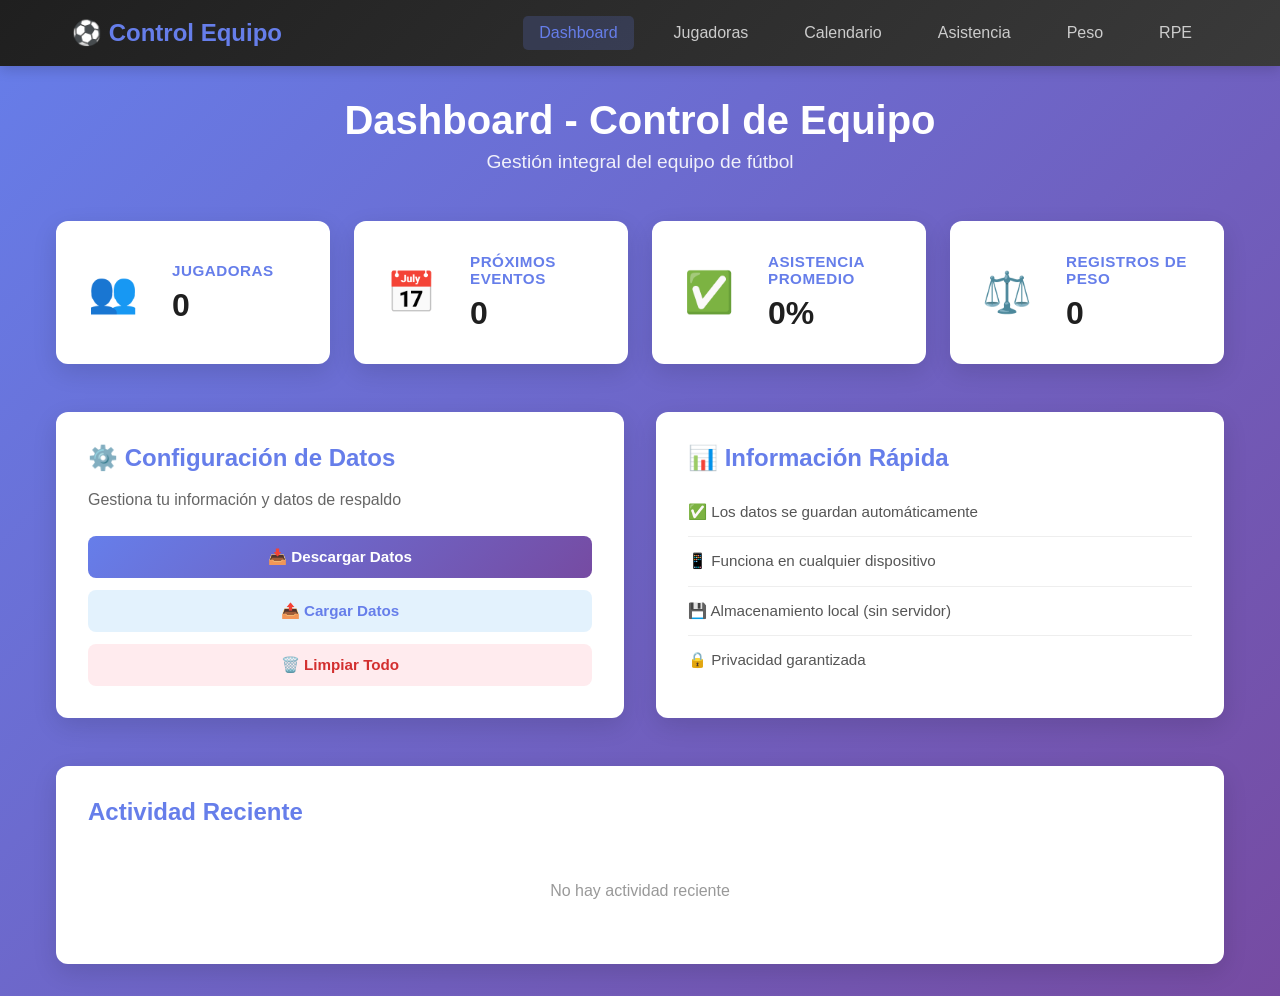
<file: index.html>
<!DOCTYPE html>
<html lang="es">
<head>
    <meta charset="UTF-8">
    <meta name="viewport" content="width=device-width, initial-scale=1.0">
    <title>Control Equipo Fútbol - Dashboard</title>
    <link rel="stylesheet" href="styles.css">
</head>
<body>
    <nav class="navbar">
        <div class="nav-container">
            <div class="logo">⚽ Control Equipo</div>
            <div class="nav-links">
                <a href="index.html" class="active">Dashboard</a>
                <a href="jugadoras.html">Jugadoras</a>
                <a href="calendario.html">Calendario</a>
                <a href="asistencia.html">Asistencia</a>
                <a href="control_peso.html">Peso</a>
                <a href="rpe.html">RPE</a>
            </div>
        </div>
    </nav>

    <div class="container">
        <div class="dashboard-header">
            <h1>Dashboard - Control de Equipo</h1>
            <p>Gestión integral del equipo de fútbol</p>
        </div>

        <div class="stats-grid">
            <div class="stat-card">
                <div class="stat-icon">👥</div>
                <div class="stat-content">
                    <h3>Jugadoras</h3>
                    <p class="stat-number" id="totalJugadoras">0</p>
                </div>
            </div>
            <div class="stat-card">
                <div class="stat-icon">📅</div>
                <div class="stat-content">
                    <h3>Próximos Eventos</h3>
                    <p class="stat-number" id="proximosEventos">0</p>
                </div>
            </div>
            <div class="stat-card">
                <div class="stat-icon">✅</div>
                <div class="stat-content">
                    <h3>Asistencia Promedio</h3>
                    <p class="stat-number" id="asistenciaPromedio">0%</p>
                </div>
            </div>
            <div class="stat-card">
                <div class="stat-icon">⚖️</div>
                <div class="stat-content">
                    <h3>Registros de Peso</h3>
                    <p class="stat-number" id="totalPeso">0</p>
                </div>
            </div>
        </div>

        <div class="content-grid">
            <div class="section-card">
                <h2>⚙️ Configuración de Datos</h2>
                <p>Gestiona tu información y datos de respaldo</p>
                <div class="button-group">
                    <button class="btn btn-primary" onclick="descargarDatos()">📥 Descargar Datos</button>
                    <button class="btn btn-secondary" onclick="cargarDatos()">📤 Cargar Datos</button>
                    <button class="btn btn-danger" onclick="limpiarDatos()">🗑️ Limpiar Todo</button>
                </div>
            </div>

            <div class="section-card">
                <h2>📊 Información Rápida</h2>
                <ul class="quick-info">
                    <li>✅ Los datos se guardan automáticamente</li>
                    <li>📱 Funciona en cualquier dispositivo</li>
                    <li>💾 Almacenamiento local (sin servidor)</li>
                    <li>🔒 Privacidad garantizada</li>
                </ul>
            </div>
        </div>

        <div class="recent-activity">
            <h2>Actividad Reciente</h2>
            <div id="activityLog" class="activity-log">
                <p class="empty-state">No hay actividad reciente</p>
            </div>
        </div>
    </div>

    <input type="file" id="fileInput" style="display: none;" accept=".json">

    <script src="app.js"></script>
    <script>
        function cargarDatos() {
            document.getElementById('fileInput').click();
        }

        document.getElementById('fileInput').addEventListener('change', function(e) {
            const file = e.target.files[0];
            if (file) {
                const reader = new FileReader();
                reader.onload = function(event) {
                    try {
                        const datos = JSON.parse(event.target.result);
                        localStorage.setItem('appData', JSON.stringify(datos));
                        alert('✅ Datos importados correctamente');
                        location.reload();
                    } catch (error) {
                        alert('❌ Error al cargar el archivo');
                    }
                };
                reader.readAsText(file);
            }
        });

        function descargarDatos() {
            const datos = localStorage.getItem('appData') || {};
            const dataStr = typeof datos === 'string' ? datos : JSON.stringify(datos);
            const dataBlob = new Blob([dataStr], { type: 'application/json' });
            const url = URL.createObjectURL(dataBlob);
            const link = document.createElement('a');
            link.href = url;
            link.download = `backup-${new Date().toISOString().split('T')[0]}.json`;
            link.click();
        }

        function limpiarDatos() {
            if (confirm('⚠️ ¿Estás seguro? Se eliminarán TODOS los datos')) {
                localStorage.clear();
                alert('✅ Datos eliminados');
                location.reload();
            }
        }

        // Cargar estadísticas
        function cargarEstadisticas() {
            const data = AppData.obtenerDatos();
            document.getElementById('totalJugadoras').textContent = data.jugadoras?.length || 0;
            document.getElementById('proximosEventos').textContent = data.calendario?.filter(e => new Date(e.fecha) >= new Date()).length || 0;
            document.getElementById('totalPeso').textContent = data.peso?.length || 0;
            
            // Asistencia promedio
            if (data.asistencia && data.asistencia.length > 0) {
                const promedio = Math.round((data.asistencia.filter(a => a.presente).length / data.asistencia.length) * 100);
                document.getElementById('asistenciaPromedio').textContent = promedio + '%';
            }
        }

        cargarEstadisticas();
    </script>
</body>
</html>
</file>
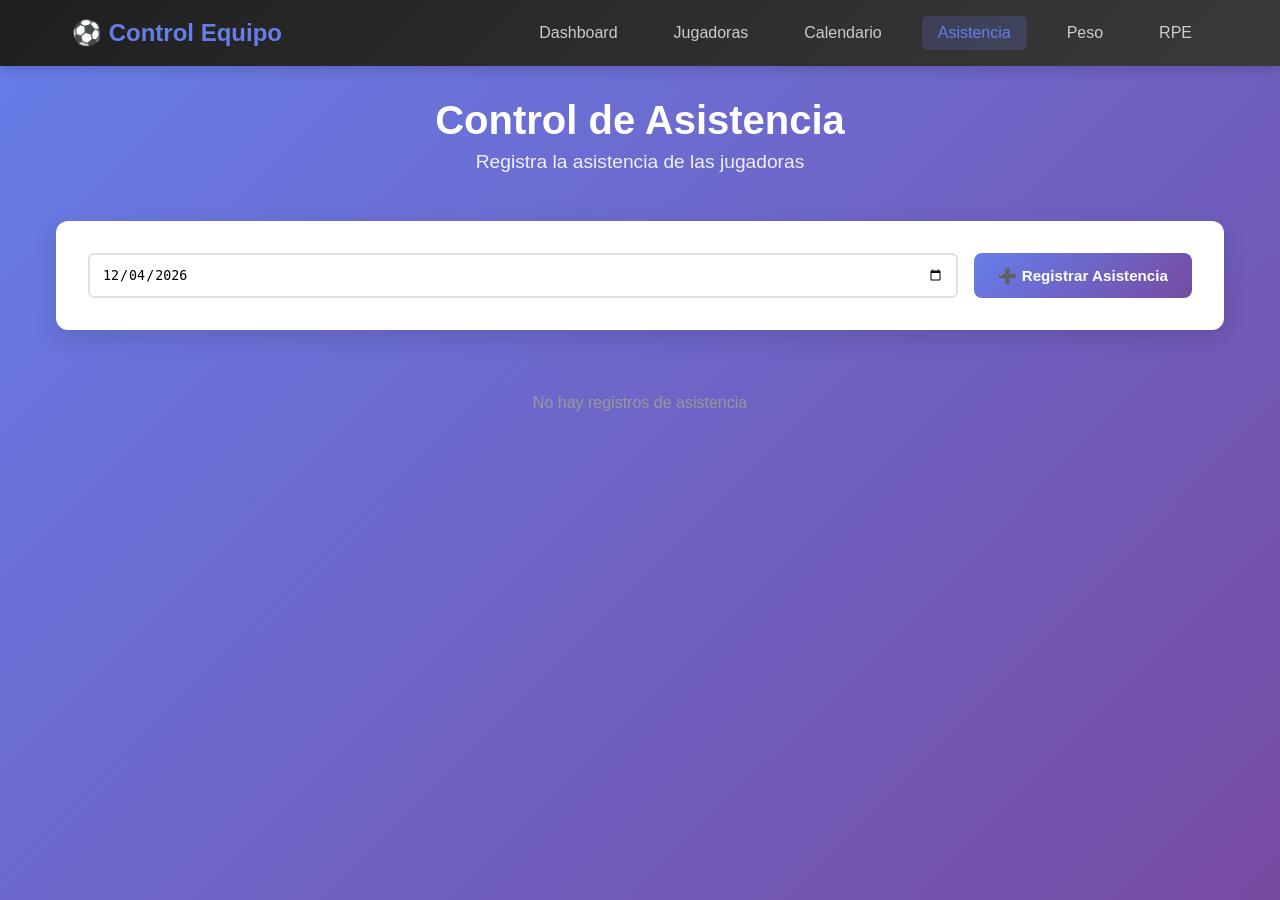
<file: asistencia.html>
<!DOCTYPE html>
<html lang="es">
<head>
    <meta charset="UTF-8">
    <meta name="viewport" content="width=device-width, initial-scale=1.0">
    <title>Asistencia - Control Equipo</title>
    <link rel="stylesheet" href="styles.css">
</head>
<body>
    <nav class="navbar">
        <div class="nav-container">
            <div class="logo">⚽ Control Equipo</div>
            <div class="nav-links">
                <a href="index.html">Dashboard</a>
                <a href="jugadoras.html">Jugadoras</a>
                <a href="calendario.html">Calendario</a>
                <a href="asistencia.html" class="active">Asistencia</a>
                <a href="control_peso.html">Peso</a>
                <a href="rpe.html">RPE</a>
            </div>
        </div>
    </nav>

    <div class="container">
        <div class="dashboard-header">
            <h1>Control de Asistencia</h1>
            <p>Registra la asistencia de las jugadoras</p>
        </div>

        <div class="section-card" style="margin-bottom: 2rem;">
            <div style="display: flex; gap: 1rem;">
                <input type="date" id="filtroFecha" style="padding: 0.75rem; border: 2px solid #e0e0e0; border-radius: 6px; flex: 1;">
                <button class="btn btn-primary" onclick="abrirModalAgregar()">➕ Registrar Asistencia</button>
            </div>
        </div>

        <div id="tablaAsistencia"></div>
    </div>

    <!-- Modal -->
    <div id="modalAsistencia" class="modal">
        <div class="modal-content">
            <div class="modal-header">
                <h2>Registrar Asistencia</h2>
                <button class="close-btn" onclick="cerrarModal('modalAsistencia')">×</button>
            </div>
            <form id="formAsistencia" onsubmit="guardarAsistencia(event)">
                <div class="form-group">
                    <label>Jugadora *</label>
                    <select id="jugadora" required>
                        <option value="">Seleccionar...</option>
                    </select>
                </div>
                <div class="form-group">
                    <label>Fecha *</label>
                    <input type="date" id="fecha" required>
                </div>
                <div class="form-group">
                    <label>Estado *</label>
                    <select id="estado" required>
                        <option value="">Seleccionar...</option>
                        <option value="Presente">✅ Presente</option>
                        <option value="Ausente">❌ Ausente</option>
                        <option value="Justificado">⚠️ Justificado</option>
                    </select>
                </div>
                <div class="form-group">
                    <label>Observaciones</label>
                    <textarea id="observaciones" placeholder="Comentarios adicionales..."></textarea>
                </div>
                <div style="display: flex; gap: 1rem; margin-top: 2rem;">
                    <button type="submit" class="btn btn-success" style="flex: 1;">💾 Guardar</button>
                    <button type="button" class="btn btn-secondary" style="flex: 1;" onclick="cerrarModal('modalAsistencia')">Cancelar</button>
                </div>
            </form>
        </div>
    </div>

    <script src="app.js"></script>
    <script>
        function cargarAsistencias() {
            const asistencias = AppData.obtenerAsistencias();
            const jugadoras = AppData.obtenerJugadoras();
            const contenedor = document.getElementById('tablaAsistencia');

            if (asistencias.length === 0) {
                contenedor.innerHTML = '<p class="empty-state">No hay registros de asistencia</p>';
                return;
            }

            const html = `
                <table>
                    <thead>
                        <tr>
                            <th>Jugadora</th>
                            <th>Fecha</th>
                            <th>Estado</th>
                            <th>Observaciones</th>
                            <th>Acciones</th>
                        </tr>
                    </thead>
                    <tbody>
                        ${asistencias.map(a => {
                            const jugadora = jugadoras.find(j => j.id == a.jugadoraId);
                            const iconoEstado = a.estado === 'Presente' ? '✅' : a.estado === 'Ausente' ? '❌' : '⚠️';
                            return `
                                <tr>
                                    <td>${jugadora?.nombre || 'Desconocida'}</td>
                                    <td>${formatearFecha(a.fecha)}</td>
                                    <td>${iconoEstado} ${a.estado}</td>
                                    <td>${a.observaciones || '-'}</td>
                                    <td>
                                        <button class="btn btn-danger" onclick="eliminarAsistencia(${a.id})">🗑️</button>
                                    </td>
                                </tr>
                            `;
                        }).join('')}
                    </tbody>
                </table>
            `;
            contenedor.innerHTML = html;
        }

        function cargarJugadorasSelect() {
            const jugadoras = AppData.obtenerJugadoras();
            const select = document.getElementById('jugadora');
            select.innerHTML = '<option value="">Seleccionar...</option>' + 
                jugadoras.map(j => `<option value="${j.id}">${j.nombre}</option>`).join('');
        }

        function abrirModalAgregar() {
            document.getElementById('formAsistencia').reset();
            document.getElementById('fecha').valueAsDate = new Date();
            cargarJugadorasSelect();
            abrirModal('modalAsistencia');
        }

        function guardarAsistencia(event) {
            event.preventDefault();
            
            const asistencia = {
                jugadoraId: parseInt(document.getElementById('jugadora').value),
                fecha: document.getElementById('fecha').value,
                estado: document.getElementById('estado').value,
                presente: document.getElementById('estado').value === 'Presente',
                observaciones: document.getElementById('observaciones').value
            };

            if (asistencia.jugadoraId && asistencia.estado) {
                AppData.agregarAsistencia(asistencia);
                alert('✅ Asistencia registrada');
                cerrarModal('modalAsistencia');
                cargarAsistencias();
            }
        }

        function eliminarAsistencia(id) {
            if (confirm('¿Eliminar este registro?')) {
                const datos = AppData.obtenerDatos();
                datos.asistencia = datos.asistencia.filter(a => a.id != id);
                AppData.guardarDatos(datos);
                alert('✅ Eliminado');
                cargarAsistencias();
            }
        }

        // Cargar al iniciar
        cargarAsistencias();
        cargarJugadorasSelect();
        document.getElementById('filtroFecha').valueAsDate = new Date();
    </script>
</body>
</html>
</file>
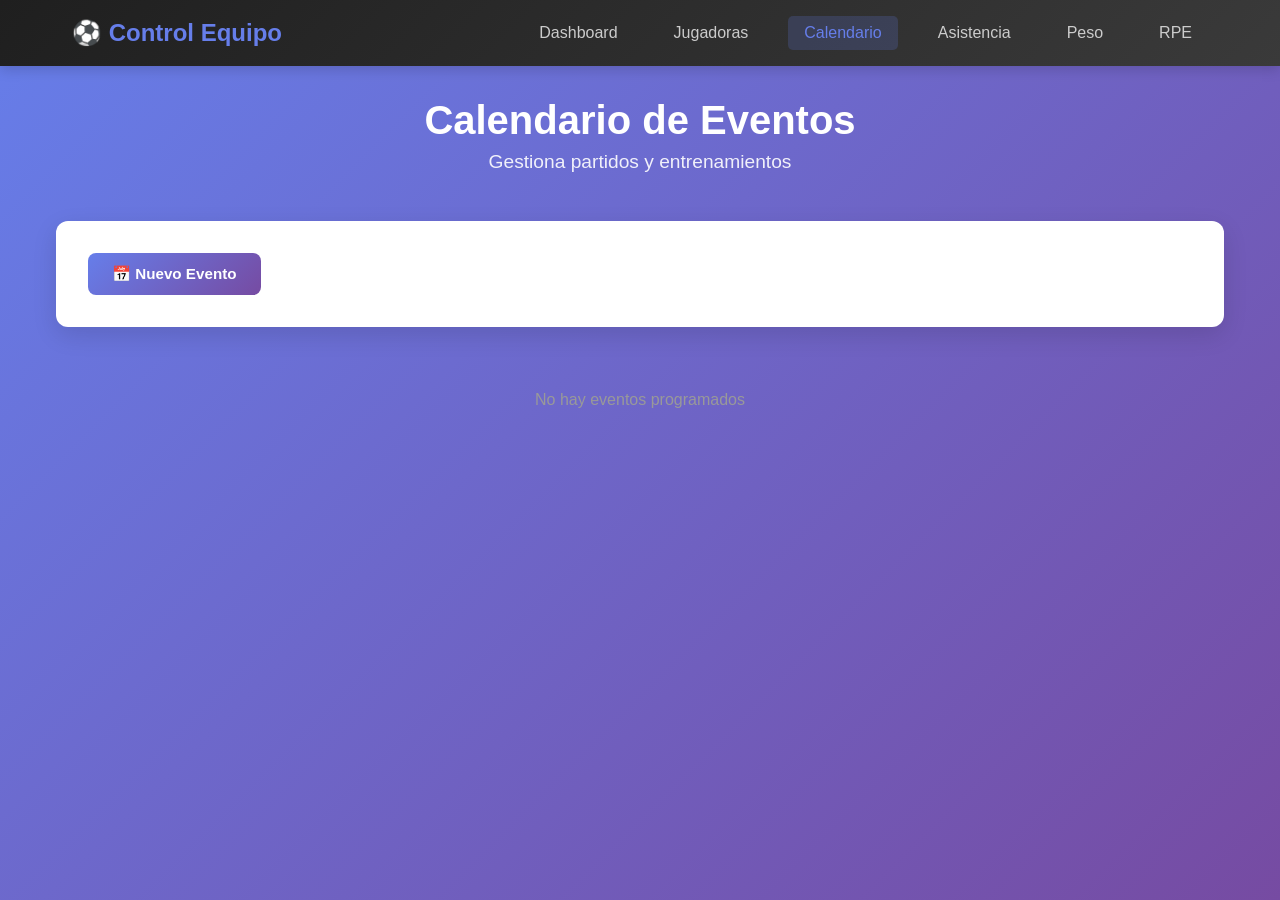
<file: calendario.html>
<!DOCTYPE html>
<html lang="es">
<head>
    <meta charset="UTF-8">
    <meta name="viewport" content="width=device-width, initial-scale=1.0">
    <title>Calendario - Control Equipo</title>
    <link rel="stylesheet" href="styles.css">
</head>
<body>
    <nav class="navbar">
        <div class="nav-container">
            <div class="logo">⚽ Control Equipo</div>
            <div class="nav-links">
                <a href="index.html">Dashboard</a>
                <a href="jugadoras.html">Jugadoras</a>
                <a href="calendario.html" class="active">Calendario</a>
                <a href="asistencia.html">Asistencia</a>
                <a href="control_peso.html">Peso</a>
                <a href="rpe.html">RPE</a>
            </div>
        </div>
    </nav>

    <div class="container">
        <div class="dashboard-header">
            <h1>Calendario de Eventos</h1>
            <p>Gestiona partidos y entrenamientos</p>
        </div>

        <div class="section-card" style="margin-bottom: 2rem;">
            <button class="btn btn-primary" onclick="abrirModalAgregarEvento()">📅 Nuevo Evento</button>
        </div>

        <div style="display: grid; gap: 1rem; grid-template-columns: repeat(auto-fill, minmax(300px, 1fr));" id="listaEventos"></div>
    </div>

    <!-- Modal para agregar/editar -->
    <div id="modalEvento" class="modal">
        <div class="modal-content">
            <div class="modal-header">
                <h2>Nuevo Evento</h2>
                <button class="close-btn" onclick="cerrarModal('modalEvento')">×</button>
            </div>
            <form id="formEvento" onsubmit="guardarEvento(event)">
                <div class="form-group">
                    <label>Tipo de Evento *</label>
                    <select id="tipo" required>
                        <option value="">Seleccionar...</option>
                        <option value="Partido">⚽ Partido</option>
                        <option value="Entrenamiento">🏋️ Entrenamiento</option>
                        <option value="Reunión">📋 Reunión</option>
                    </select>
                </div>
                <div class="form-group">
                    <label>Fecha *</label>
                    <input type="date" id="fecha" required>
                </div>
                <div class="form-group">
                    <label>Hora *</label>
                    <input type="time" id="hora" required>
                </div>
                <div class="form-group">
                    <label>Lugar</label>
                    <input type="text" id="lugar" placeholder="Ej: Cancha Principal">
                </div>
                <div class="form-group">
                    <label>Descripción</label>
                    <textarea id="descripcion" placeholder="Detalles adicionales..."></textarea>
                </div>
                <div style="display: flex; gap: 1rem; margin-top: 2rem;">
                    <button type="submit" class="btn btn-success" style="flex: 1;">💾 Guardar</button>
                    <button type="button" class="btn btn-secondary" style="flex: 1;" onclick="cerrarModal('modalEvento')">Cancelar</button>
                </div>
            </form>
        </div>
    </div>

    <script src="app.js"></script>
    <script>
        function cargarEventos() {
            const eventos = AppData.obtenerEventos();
            const contenedor = document.getElementById('listaEventos');

            if (eventos.length === 0) {
                contenedor.innerHTML = '<p class="empty-state" style="grid-column: 1 / -1;">No hay eventos programados</p>';
                return;
            }

            contenedor.innerHTML = eventos.map(e => {
                const fecha = new Date(e.fecha);
                const esProximo = fecha >= new Date(new Date().toISOString().split('T')[0]);
                const iconoTipo = e.tipo === 'Partido' ? '⚽' : e.tipo === 'Entrenamiento' ? '🏋️' : '📋';
                
                return `
                    <div class="card" style="border-left: 4px solid ${e.tipo === 'Partido' ? '#d32f2f' : e.tipo === 'Entrenamiento' ? '#388e3c' : '#1976d2'};">
                        <div class="card-header">
                            <div>
                                <h3>${iconoTipo} ${e.tipo}</h3>
                                <p class="text-muted">${formatearFecha(e.fecha)} a las ${e.hora}</p>
                            </div>
                            ${esProximo ? '<span class="card-badge badge-primary">Próximo</span>' : '<span class="card-badge badge-danger">Pasado</span>'}
                        </div>
                        <div style="padding-top: 1rem; border-top: 1px solid #f0f0f0;">
                            ${e.lugar ? `<p><strong>📍 Lugar:</strong> ${e.lugar}</p>` : ''}
                            ${e.descripcion ? `<p><strong>📝 Descripción:</strong> ${e.descripcion}</p>` : ''}
                        </div>
                        <div style="margin-top: 1rem; display: flex; gap: 0.5rem;">
                            <button class="btn btn-danger" style="flex: 1;" onclick="confirmarEliminarEvento(${e.id})">🗑️ Eliminar</button>
                        </div>
                    </div>
                `;
            }).join('');
        }

        function abrirModalAgregarEvento() {
            document.getElementById('formEvento').reset();
            document.getElementById('fecha').valueAsDate = new Date();
            abrirModal('modalEvento');
        }

        function guardarEvento(event) {
            event.preventDefault();
            
            const evento = {
                tipo: document.getElementById('tipo').value,
                fecha: document.getElementById('fecha').value,
                hora: document.getElementById('hora').value,
                lugar: document.getElementById('lugar').value,
                descripcion: document.getElementById('descripcion').value
            };

            if (evento.tipo) {
                AppData.agregarEvento(evento);
                alert('✅ Evento agregado');
                cerrarModal('modalEvento');
                cargarEventos();
            }
        }

        function confirmarEliminarEvento(id) {
            if (confirm('¿Eliminar este evento?')) {
                AppData.eliminarEvento(id);
                alert('✅ Evento eliminado');
                cargarEventos();
            }
        }

        // Cargar al iniciar
        cargarEventos();
    </script>
</body>
</html>
</file>
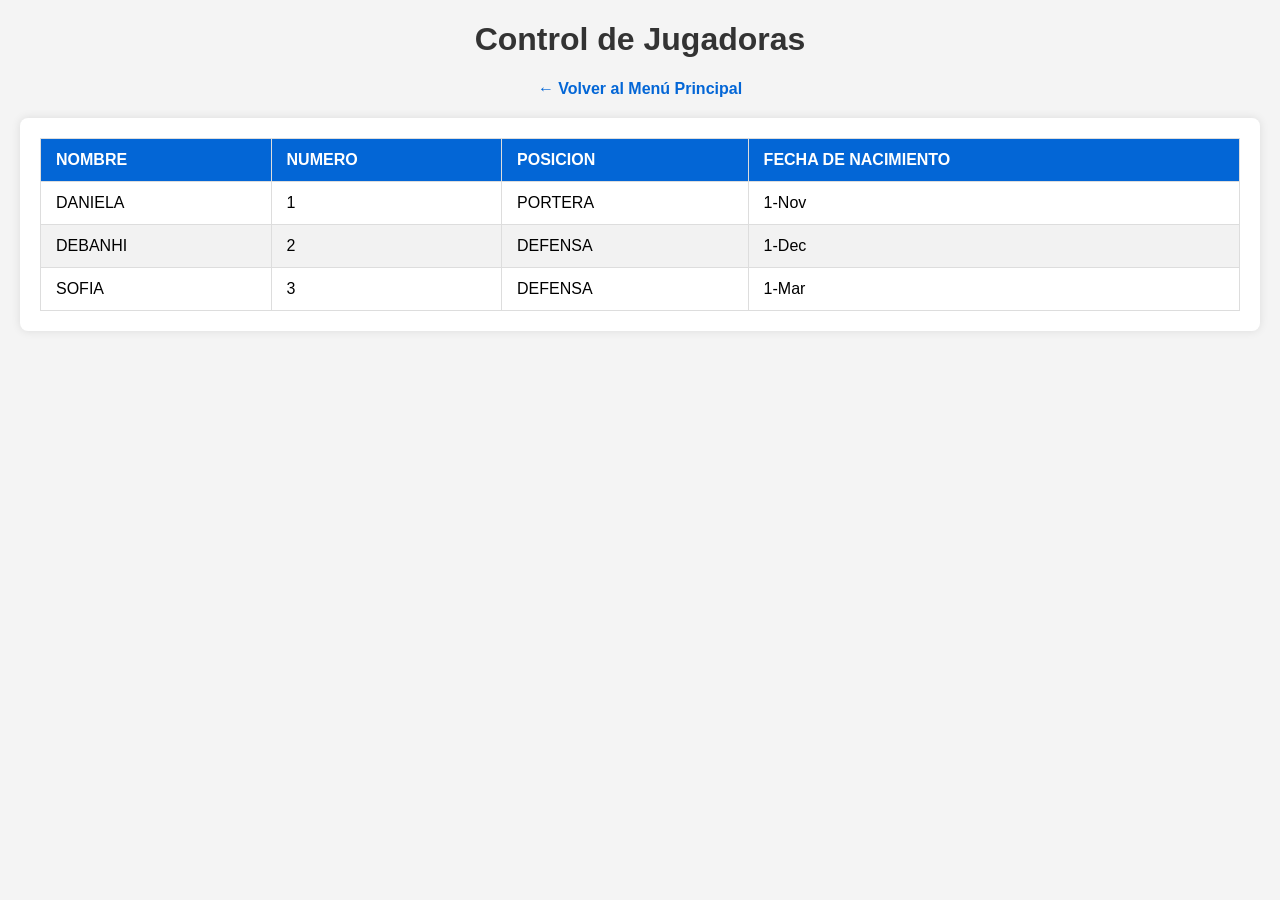
<file: Control_jugadores.html>
<!DOCTYPE html>
<html lang="es">
<head>
    <meta charset="UTF-8">
    <title>Control de Jugadoras</title>
    <style>
        body { font-family: sans-serif; background-color: #f4f4f4; margin: 20px; }
        h1 { text-align: center; color: #333; }
        .table-container { overflow-x: auto; background: #fff; padding: 20px; border-radius: 8px; box-shadow: 0 0 10px rgba(0,0,0,0.1); }
        table { width: 100%; border-collapse: collapse; }
        th, td { padding: 12px 15px; border: 1px solid #ddd; text-align: left; }
        thead { background-color: #0366d6; color: #ffffff; }
        tbody tr:nth-child(even) { background-color: #f2f2f2; }
        .back-link { display: block; margin: 20px 0; text-align: center; color: #0366d6; text-decoration: none; font-weight: bold; }
    </style>
</head>
<body>
    <h1>Control de Jugadoras</h1>
    <a href="index.html" class="back-link">← Volver al Menú Principal</a>
    <div class="table-container">
        <table border="1">
          <thead>
            <tr style="text-align: right;">
              <th>NOMBRE</th>
              <th>NUMERO</th>
              <th>POSICION</th>
              <th>FECHA DE NACIMIENTO</th>
            </tr>
          </thead>
          <tbody>
            <tr>
              <td>DANIELA</td>
              <td>1</td>
              <td>PORTERA</td>
              <td>1-Nov</td>
            </tr>
            <tr>
              <td>DEBANHI</td>
              <td>2</td>
              <td>DEFENSA</td>
              <td>1-Dec</td>
            </tr>
            <tr>
              <td>SOFIA</td>
              <td>3</td>
              <td>DEFENSA</td>
              <td>1-Mar</td>
            </tr>
          </tbody>
        </table>
    </div>
</body>
</html>
</body>
</html>
</file>
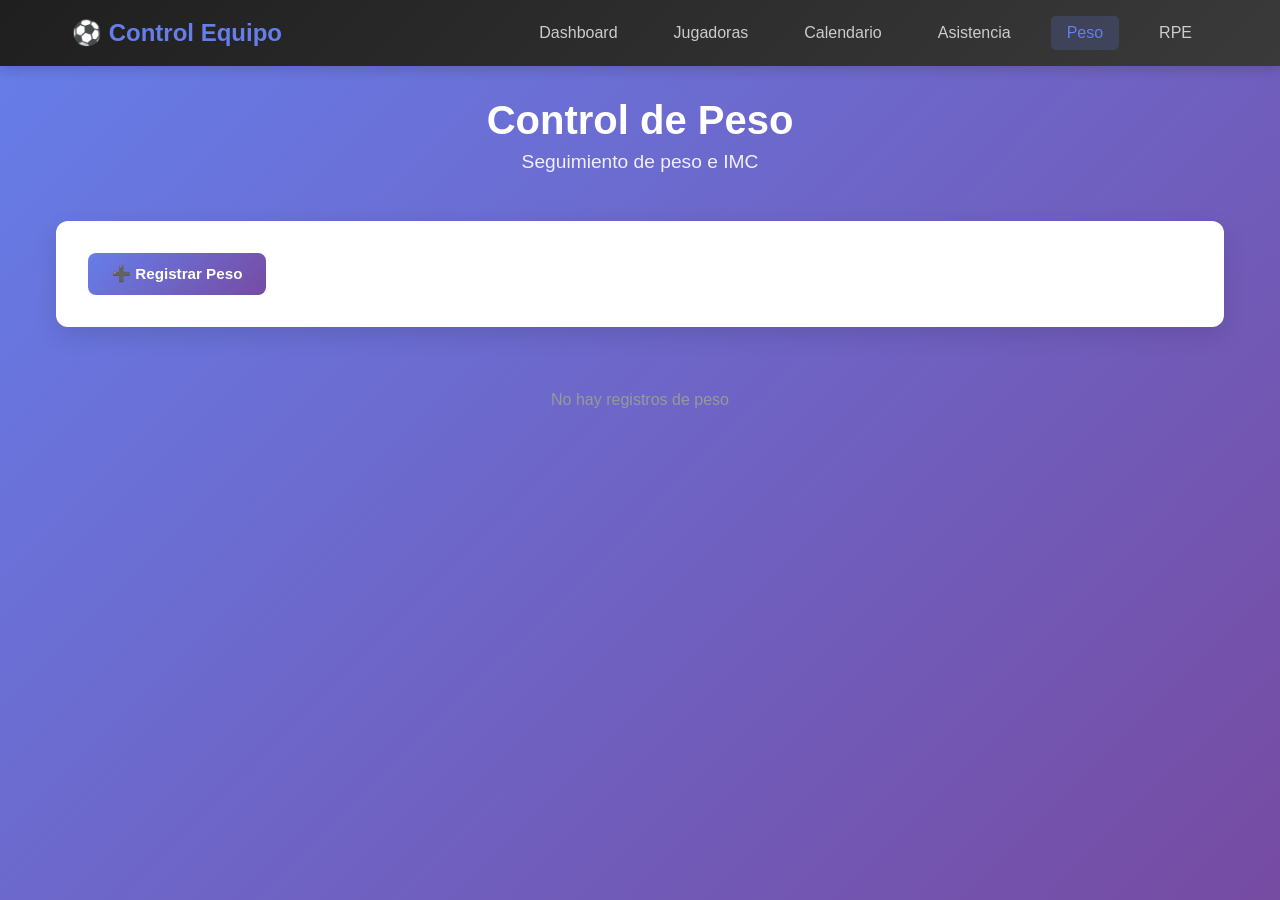
<file: control_peso.html>
<!DOCTYPE html>
<html lang="es">
<head>
    <meta charset="UTF-8">
    <meta name="viewport" content="width=device-width, initial-scale=1.0">
    <title>Control de Peso - Control Equipo</title>
    <link rel="stylesheet" href="styles.css">
</head>
<body>
    <nav class="navbar">
        <div class="nav-container">
            <div class="logo">⚽ Control Equipo</div>
            <div class="nav-links">
                <a href="index.html">Dashboard</a>
                <a href="jugadoras.html">Jugadoras</a>
                <a href="calendario.html">Calendario</a>
                <a href="asistencia.html">Asistencia</a>
                <a href="control_peso.html" class="active">Peso</a>
                <a href="rpe.html">RPE</a>
            </div>
        </div>
    </nav>

    <div class="container">
        <div class="dashboard-header">
            <h1>Control de Peso</h1>
            <p>Seguimiento de peso e IMC</p>
        </div>

        <div class="section-card" style="margin-bottom: 2rem;">
            <button class="btn btn-primary" onclick="abrirModalAgregar()">➕ Registrar Peso</button>
        </div>

        <div id="registrosPeso"></div>
    </div>

    <!-- Modal -->
    <div id="modalPeso" class="modal">
        <div class="modal-content">
            <div class="modal-header">
                <h2>Registrar Peso</h2>
                <button class="close-btn" onclick="cerrarModal('modalPeso')">×</button>
            </div>
            <form id="formPeso" onsubmit="guardarPeso(event)">
                <div class="form-group">
                    <label>Jugadora *</label>
                    <select id="jugadora" required>
                        <option value="">Seleccionar...</option>
                    </select>
                </div>
                <div class="form-group">
                    <label>Peso (kg) *</label>
                    <input type="number" id="peso" min="30" max="150" step="0.1" required>
                </div>
                <div class="form-group">
                    <label>Altura (cm)</label>
                    <input type="number" id="altura" min="100" max="220">
                </div>
                <div class="form-group">
                    <label>Fecha *</label>
                    <input type="date" id="fecha" required>
                </div>
                <div class="form-group">
                    <label>Observaciones</label>
                    <textarea id="observaciones" placeholder="Notas adicionales..."></textarea>
                </div>
                <div style="display: flex; gap: 1rem; margin-top: 2rem;">
                    <button type="submit" class="btn btn-success" style="flex: 1;">💾 Guardar</button>
                    <button type="button" class="btn btn-secondary" style="flex: 1;" onclick="cerrarModal('modalPeso')">Cancelar</button>
                </div>
            </form>
        </div>
    </div>

    <script src="app.js"></script>
    <script>
        function cargarRegistros() {
            const registros = AppData.obtenerPeso();
            const jugadoras = AppData.obtenerJugadoras();
            const contenedor = document.getElementById('registrosPeso');

            if (registros.length === 0) {
                contenedor.innerHTML = '<p class="empty-state">No hay registros de peso</p>';
                return;
            }

            const html = `
                <table>
                    <thead>
                        <tr>
                            <th>Jugadora</th>
                            <th>Peso</th>
                            <th>Altura</th>
                            <th>IMC</th>
                            <th>Fecha</th>
                            <th>Observaciones</th>
                            <th>Acciones</th>
                        </tr>
                    </thead>
                    <tbody>
                        ${registros.map(r => {
                            const jugadora = jugadoras.find(j => j.id == r.jugadoraId);
                            const imcClass = r.imc < 18.5 ? 'text-danger' : r.imc > 25 ? 'text-danger' : 'text-success';
                            return `
                                <tr>
                                    <td>${jugadora?.nombre || 'Desconocida'}</td>
                                    <td>${r.peso} kg</td>
                                    <td>${r.altura ? r.altura + ' cm' : '-'}</td>
                                    <td><span class="${imcClass}">${r.imc || '-'}</span></td>
                                    <td>${formatearFecha(r.fecha)}</td>
                                    <td>${r.observaciones || '-'}</td>
                                    <td>
                                        <button class="btn btn-danger" onclick="eliminarRegistro(${r.id})">🗑️</button>
                                    </td>
                                </tr>
                            `;
                        }).join('')}
                    </tbody>
                </table>
            `;
            contenedor.innerHTML = html;
        }

        function cargarJugadorasSelect() {
            const jugadoras = AppData.obtenerJugadoras();
            const select = document.getElementById('jugadora');
            select.innerHTML = '<option value="">Seleccionar...</option>' + 
                jugadoras.map(j => `<option value="${j.id}">${j.nombre}</option>`).join('');
        }

        function abrirModalAgregar() {
            document.getElementById('formPeso').reset();
            document.getElementById('fecha').valueAsDate = new Date();
            cargarJugadorasSelect();
            abrirModal('modalPeso');
        }

        function guardarPeso(event) {
            event.preventDefault();
            
            const registro = {
                jugadoraId: parseInt(document.getElementById('jugadora').value),
                peso: parseFloat(document.getElementById('peso').value),
                altura: document.getElementById('altura').value ? parseInt(document.getElementById('altura').value) : null,
                fecha: document.getElementById('fecha').value,
                observaciones: document.getElementById('observaciones').value
            };

            if (registro.peso && registro.jugadoraId) {
                AppData.agregarPeso(registro);
                alert('✅ Registro guardado');
                cerrarModal('modalPeso');
                cargarRegistros();
            }
        }

        function eliminarRegistro(id) {
            if (confirm('¿Eliminar este registro?')) {
                const datos = AppData.obtenerDatos();
                datos.peso = datos.peso.filter(r => r.id != id);
                AppData.guardarDatos(datos);
                alert('✅ Eliminado');
                cargarRegistros();
            }
        }

        // Cargar al iniciar
        cargarRegistros();
        cargarJugadorasSelect();
    </script>
</body>
</html>
</file>
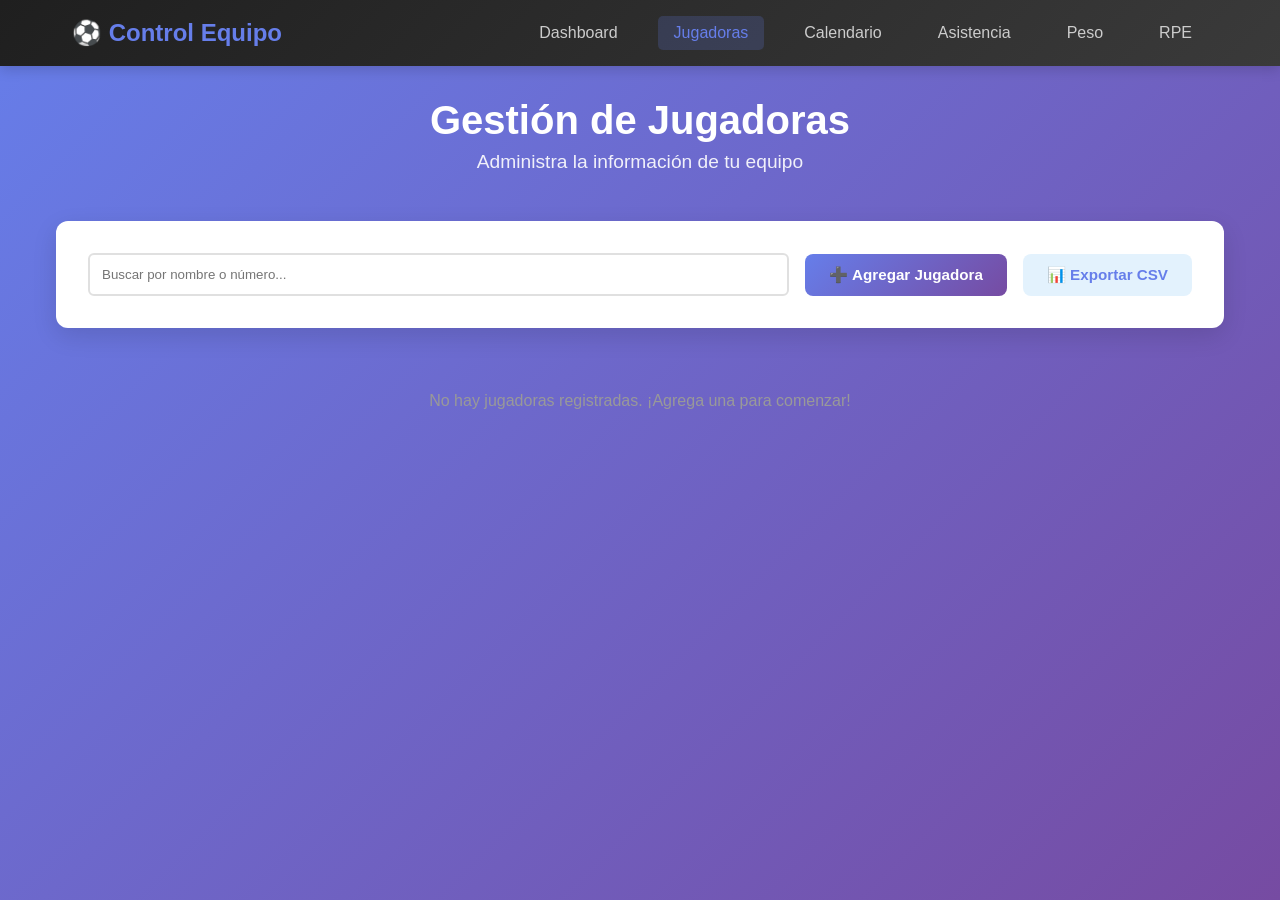
<file: jugadoras.html>
<!DOCTYPE html>
<html lang="es">
<head>
    <meta charset="UTF-8">
    <meta name="viewport" content="width=device-width, initial-scale=1.0">
    <title>Jugadoras - Control Equipo</title>
    <link rel="stylesheet" href="styles.css">
</head>
<body>
    <nav class="navbar">
        <div class="nav-container">
            <div class="logo">⚽ Control Equipo</div>
            <div class="nav-links">
                <a href="index.html">Dashboard</a>
                <a href="jugadoras.html" class="active">Jugadoras</a>
                <a href="calendario.html">Calendario</a>
                <a href="asistencia.html">Asistencia</a>
                <a href="control_peso.html">Peso</a>
                <a href="rpe.html">RPE</a>
            </div>
        </div>
    </nav>

    <div class="container">
        <div class="dashboard-header">
            <h1>Gestión de Jugadoras</h1>
            <p>Administra la información de tu equipo</p>
        </div>

        <div class="section-card" style="margin-bottom: 2rem;">
            <div style="display: flex; gap: 1rem; align-items: center;">
                <input type="text" id="buscar" placeholder="Buscar por nombre o número..." 
                    style="flex: 1; padding: 0.75rem; border: 2px solid #e0e0e0; border-radius: 6px;">
                <button class="btn btn-primary" onclick="abrirModalAgregarJugadora()">➕ Agregar Jugadora</button>
                <button class="btn btn-secondary" onclick="exportarJugadorasCSV()">📊 Exportar CSV</button>
            </div>
        </div>

        <div id="listaJugadoras"></div>
    </div>

    <!-- Modal para agregar/editar -->
    <div id="modalJugadora" class="modal">
        <div class="modal-content">
            <div class="modal-header">
                <h2 id="modalTitulo">Nueva Jugadora</h2>
                <button class="close-btn" onclick="cerrarModal('modalJugadora')">×</button>
            </div>
            <form id="formJugadora" onsubmit="guardarJugadora(event)">
                <div class="form-group">
                    <label>Nombre *</label>
                    <input type="text" id="nombre" required>
                </div>
                <div class="form-group">
                    <label>Número de Camiseta</label>
                    <input type="number" id="numero" min="1" max="99">
                </div>
                <div class="form-group">
                    <label>Posición</label>
                    <select id="posicion">
                        <option value="">Seleccionar...</option>
                        <option value="Portero">Portero</option>
                        <option value="Defensa">Defensa</option>
                        <option value="Centrocampista">Centrocampista</option>
                        <option value="Delantero">Delantero</option>
                    </select>
                </div>
                <div class="form-group">
                    <label>Altura (cm)</label>
                    <input type="number" id="altura" min="100" max="220">
                </div>
                <div class="form-group">
                    <label>Peso (kg)</label>
                    <input type="number" id="peso" min="30" max="150" step="0.1">
                </div>
                <div class="form-group">
                    <label>Email</label>
                    <input type="email" id="email">
                </div>
                <div style="display: flex; gap: 1rem; margin-top: 2rem;">
                    <button type="submit" class="btn btn-success" style="flex: 1;">💾 Guardar</button>
                    <button type="button" class="btn btn-secondary" style="flex: 1;" onclick="cerrarModal('modalJugadora')">Cancelar</button>
                </div>
            </form>
        </div>
    </div>

    <script src="app.js"></script>
    <script>
        let jugadoraEnEdicion = null;

        function cargarJugadoras() {
            const jugadoras = AppData.obtenerJugadoras();
            const contenedor = document.getElementById('listaJugadoras');

            if (jugadoras.length === 0) {
                contenedor.innerHTML = '<p class="empty-state">No hay jugadoras registradas. ¡Agrega una para comenzar!</p>';
                return;
            }

            contenedor.innerHTML = jugadoras.map(j => `
                <div class="card">
                    <div class="card-header">
                        <div>
                            <h3>${j.nombre}</h3>
                            <p class="text-muted">Número: ${j.numero || '-'} | ${j.posicion || 'Sin posición'}</p>
                        </div>
                        <div style="display: flex; gap: 0.5rem;">
                            <button class="btn btn-secondary" onclick="editarJugadora(${j.id})">✏️ Editar</button>
                            <button class="btn btn-danger" onclick="confirmarEliminar(${j.id}, '${j.nombre}')">🗑️ Eliminar</button>
                        </div>
                    </div>
                    <div style="display: grid; grid-template-columns: repeat(auto-fit, minmax(150px, 1fr)); gap: 1rem;">
                        ${j.altura ? `<div><span class="text-muted">Altura</span><p style="font-size: 1.2rem; font-weight: bold;">${j.altura} cm</p></div>` : ''}
                        ${j.peso ? `<div><span class="text-muted">Peso</span><p style="font-size: 1.2rem; font-weight: bold;">${j.peso} kg</p></div>` : ''}
                        ${j.email ? `<div><span class="text-muted">Email</span><p>${j.email}</p></div>` : ''}
                    </div>
                </div>
            `).join('');
        }

        function abrirModalAgregarJugadora() {
            jugadoraEnEdicion = null;
            document.getElementById('modalTitulo').textContent = 'Nueva Jugadora';
            document.getElementById('formJugadora').reset();
            abrirModal('modalJugadora');
        }

        function editarJugadora(id) {
            const jugadoras = AppData.obtenerJugadoras();
            jugadoraEnEdicion = jugadoras.find(j => j.id == id);
            
            if (jugadoraEnEdicion) {
                document.getElementById('modalTitulo').textContent = 'Editar Jugadora';
                document.getElementById('nombre').value = jugadoraEnEdicion.nombre;
                document.getElementById('numero').value = jugadoraEnEdicion.numero || '';
                document.getElementById('posicion').value = jugadoraEnEdicion.posicion || '';
                document.getElementById('altura').value = jugadoraEnEdicion.altura || '';
                document.getElementById('peso').value = jugadoraEnEdicion.peso || '';
                document.getElementById('email').value = jugadoraEnEdicion.email || '';
                abrirModal('modalJugadora');
            }
        }

        function guardarJugadora(event) {
            event.preventDefault();
            
            const jugadora = {
                nombre: document.getElementById('nombre').value,
                numero: document.getElementById('numero').value ? parseInt(document.getElementById('numero').value) : null,
                posicion: document.getElementById('posicion').value,
                altura: document.getElementById('altura').value ? parseInt(document.getElementById('altura').value) : null,
                peso: document.getElementById('peso').value ? parseFloat(document.getElementById('peso').value) : null,
                email: document.getElementById('email').value
            };

            if (jugadoraEnEdicion) {
                AppData.actualizarJugadora(jugadoraEnEdicion.id, jugadora);
                alert('✅ Jugadora actualizada');
            } else {
                AppData.agregarJugadora(jugadora);
                alert('✅ Jugadora agregada');
            }

            cerrarModal('modalJugadora');
            cargarJugadoras();
        }

        function confirmarEliminar(id, nombre) {
            if (confirm(`¿Eliminar a ${nombre}?`)) {
                AppData.eliminarJugadora(id);
                alert('✅ Jugadora eliminada');
                cargarJugadoras();
            }
        }

        function exportarJugadorasCSV() {
            const jugadoras = AppData.obtenerJugadoras();
            exportarCSV(jugadoras, 'jugadoras');
        }

        // Búsqueda en tiempo real
        document.getElementById('buscar').addEventListener('input', (e) => {
            const resultados = AppData.buscarJugadora(e.target.value);
            const contenedor = document.getElementById('listaJugadoras');
            
            if (resultados.length === 0) {
                contenedor.innerHTML = '<p class="empty-state">No se encontraron resultados</p>';
                return;
            }

            contenedor.innerHTML = resultados.map(j => `
                <div class="card">
                    <div class="card-header">
                        <div>
                            <h3>${j.nombre}</h3>
                            <p class="text-muted">Número: ${j.numero || '-'} | ${j.posicion || 'Sin posición'}</p>
                        </div>
                        <div style="display: flex; gap: 0.5rem;">
                            <button class="btn btn-secondary" onclick="editarJugadora(${j.id})">✏️ Editar</button>
                            <button class="btn btn-danger" onclick="confirmarEliminar(${j.id}, '${j.nombre}')">🗑️ Eliminar</button>
                        </div>
                    </div>
                </div>
            `).join('');
        });

        // Cargar al iniciar
        cargarJugadoras();
    </script>
</body>
</html>
</file>
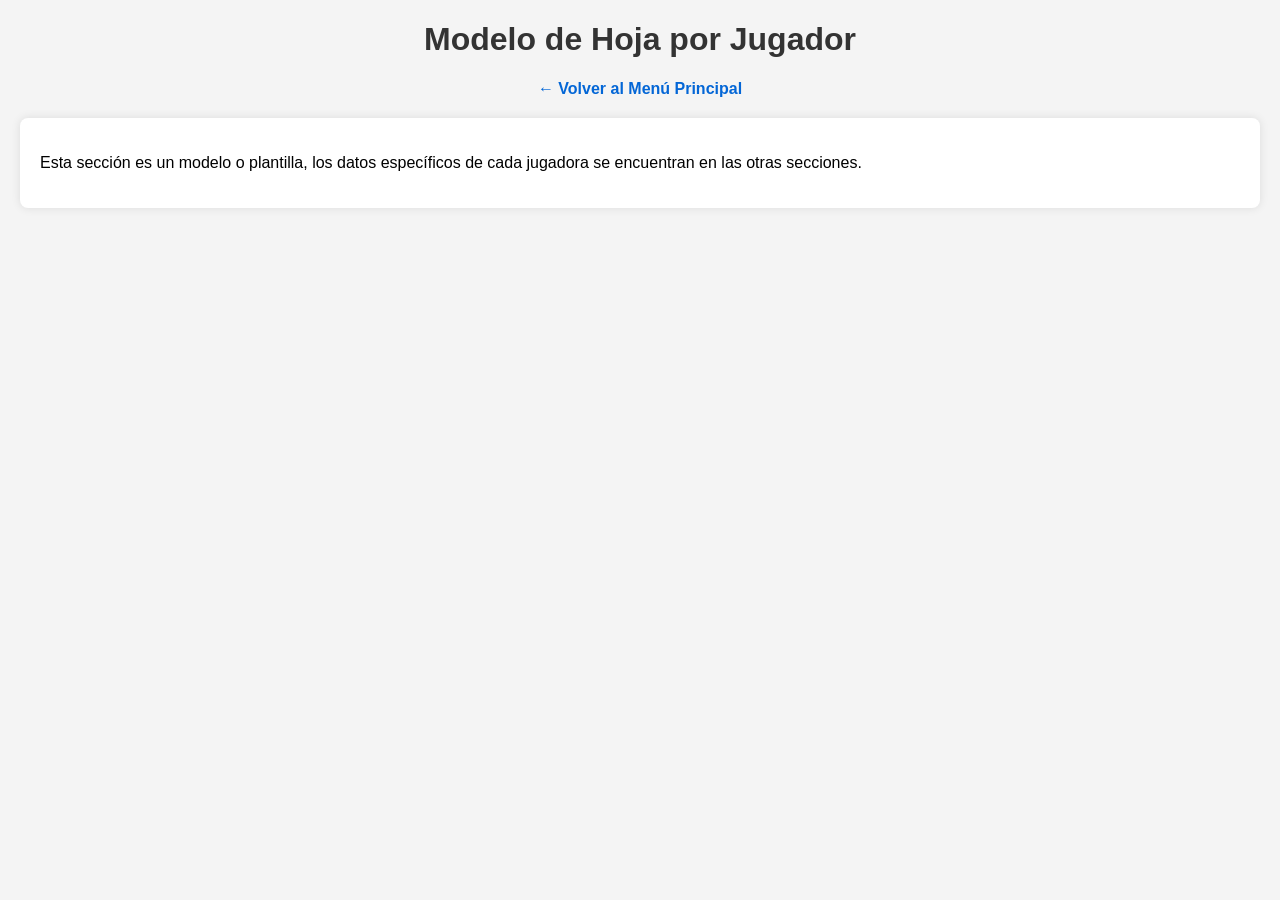
<file: modelo_hoja_jugador.html>
<!DOCTYPE html>
<html lang="es">
<head>
    <meta charset="UTF-8">
    <title>Modelo Hoja Jugador</title>
    <style>
        body { font-family: sans-serif; background-color: #f4f4f4; margin: 20px; }
        h1 { text-align: center; color: #333; }
        .table-container { overflow-x: auto; background: #fff; padding: 20px; border-radius: 8px; box-shadow: 0 0 10px rgba(0,0,0,0.1); }
        table { width: 100%; border-collapse: collapse; }
        th, td { padding: 12px 15px; border: 1px solid #ddd; text-align: left; }
        thead { background-color: #0366d6; color: #ffffff; }
        tbody tr:nth-child(even) { background-color: #f2f2f2; }
        .back-link { display: block; margin: 20px 0; text-align: center; color: #0366d6; text-decoration: none; font-weight: bold; }
    </style>
</head>
<body>
    <h1>Modelo de Hoja por Jugador</h1>
    <a href="index.html" class="back-link">← Volver al Menú Principal</a>
    <div class="table-container">
        <p>Esta sección es un modelo o plantilla, los datos específicos de cada jugadora se encuentran en las otras secciones.</p>
        </div>
</body>
</html>
</file>
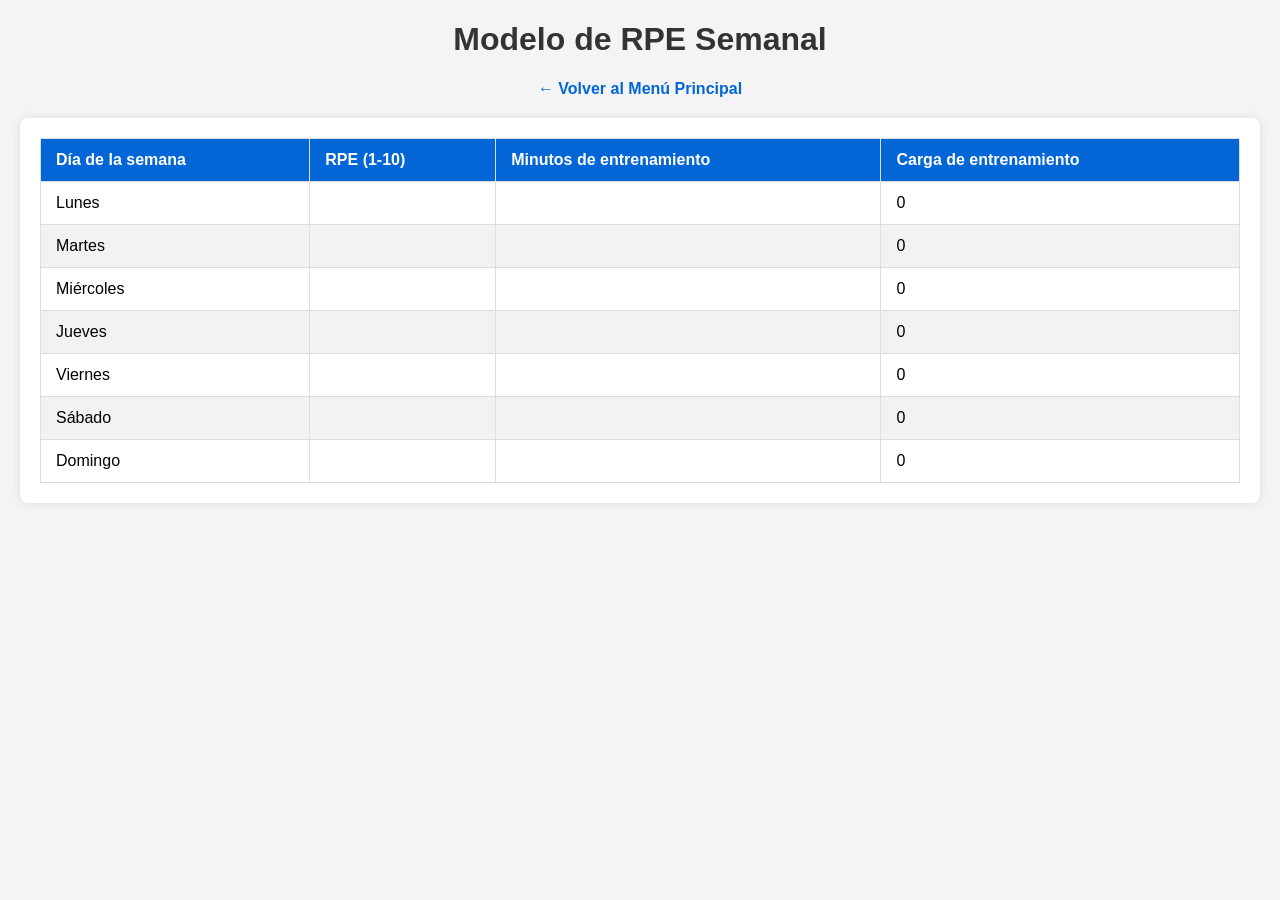
<file: modelo_rpe_semanal.html>
<!DOCTYPE html>
<html lang="es">
<head>
    <meta charset="UTF-8">
    <title>Modelo RPE Semanal</title>
    <style>
        body { font-family: sans-serif; background-color: #f4f4f4; margin: 20px; }
        h1 { text-align: center; color: #333; }
        .table-container { overflow-x: auto; background: #fff; padding: 20px; border-radius: 8px; box-shadow: 0 0 10px rgba(0,0,0,0.1); }
        table { width: 100%; border-collapse: collapse; }
        th, td { padding: 12px 15px; border: 1px solid #ddd; text-align: left; }
        thead { background-color: #0366d6; color: #ffffff; }
        tbody tr:nth-child(even) { background-color: #f2f2f2; }
        .back-link { display: block; margin: 20px 0; text-align: center; color: #0366d6; text-decoration: none; font-weight: bold; }
    </style>
</head>
<body>
    <h1>Modelo de RPE Semanal</h1>
    <a href="index.html" class="back-link">← Volver al Menú Principal</a>
    <div class="table-container">
        <table border="1">
          <thead>
            <tr style="text-align: right;">
              <th>Día de la semana</th>
              <th>RPE (1-10)</th>
              <th>Minutos de entrenamiento</th>
              <th>Carga de entrenamiento</th>
            </tr>
          </thead>
          <tbody>
            <tr>
              <td>Lunes</td>
              <td></td>
              <td></td>
              <td>0</td>
            </tr>
            <tr>
              <td>Martes</td>
              <td></td>
              <td></td>
              <td>0</td>
            </tr>
            <tr>
              <td>Miércoles</td>
              <td></td>
              <td></td>
              <td>0</td>
            </tr>
            <tr>
              <td>Jueves</td>
              <td></td>
              <td></td>
              <td>0</td>
            </tr>
            <tr>
              <td>Viernes</td>
              <td></td>
              <td></td>
              <td>0</td>
            </tr>
            <tr>
              <td>Sábado</td>
              <td></td>
              <td></td>
              <td>0</td>
            </tr>
            <tr>
              <td>Domingo</td>
              <td></td>
              <td></td>
              <td>0</td>
            </tr>
          </tbody>
        </table>
    </div>
</body>
</html>
</file>
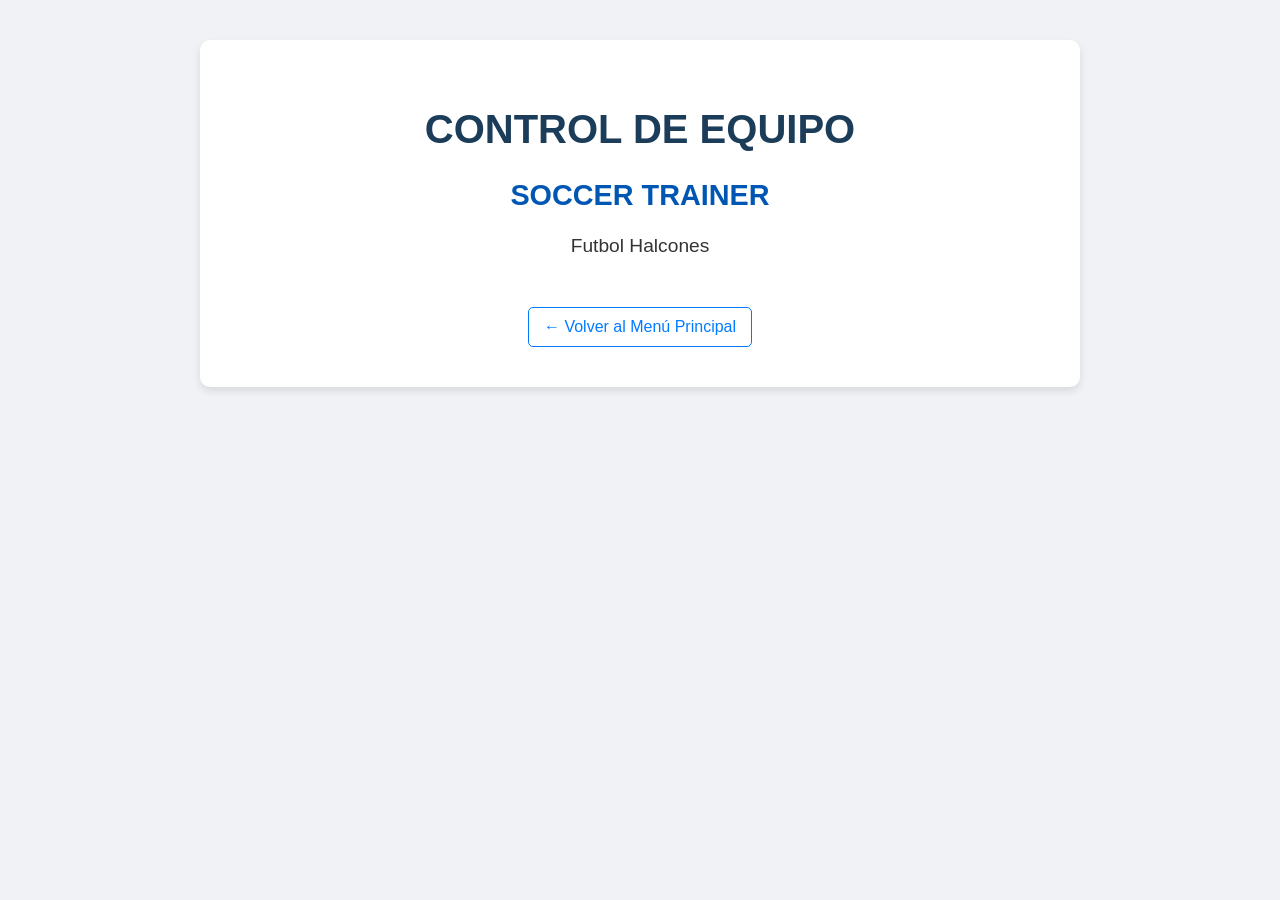
<file: portada.html>
<!DOCTYPE html>
<html lang="es">
<head>
    <meta charset="UTF-8">
    <title>Portada</title>
    <style>
        body { font-family: sans-serif; margin: 40px; text-align: center; background-color: #f0f2f5; }
        .container { max-width: 800px; margin: auto; background: #fff; padding: 40px; border-radius: 10px; box-shadow: 0 4px 8px rgba(0,0,0,0.1); }
        h1 { color: #1c3d5a; font-size: 2.5em; }
        h2 { color: #0056b3; font-size: 1.8em; }
        p { color: #333; font-size: 1.2em; }
        .back-link { display: inline-block; margin-top: 30px; font-size: 1em; color: #007bff; text-decoration: none; border: 1px solid #007bff; padding: 10px 15px; border-radius: 5px; transition: background-color 0.3s, color 0.3s; }
        .back-link:hover { background-color: #007bff; color: #fff; }
    </style>
</head>
<body>
    <div class="container">
        <h1>CONTROL DE EQUIPO</h1>
        <h2>SOCCER TRAINER</h2>
        <p>Futbol Halcones</p>
        <a href="index.html" class="back-link">← Volver al Menú Principal</a>
    </div>
</body>
</html>
</file>
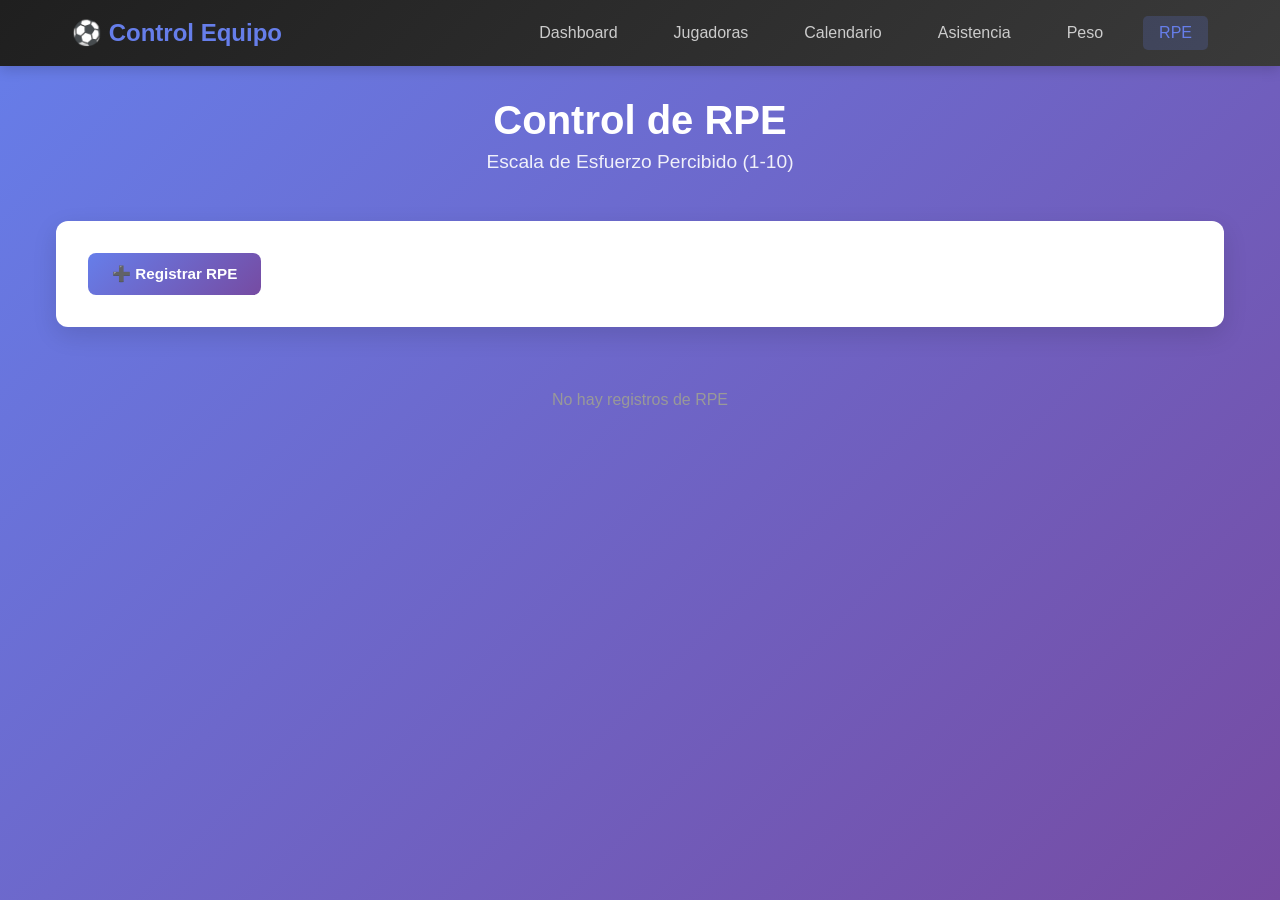
<file: rpe.html>
<!DOCTYPE html>
<html lang="es">
<head>
    <meta charset="UTF-8">
    <meta name="viewport" content="width=device-width, initial-scale=1.0">
    <title>RPE - Control Equipo</title>
    <link rel="stylesheet" href="styles.css">
    <style>
        .rpe-scale {
            display: flex;
            gap: 0.5rem;
            flex-wrap: wrap;
            margin: 1rem 0;
        }
        .rpe-btn {
            width: 50px;
            height: 50px;
            border: 2px solid #e0e0e0;
            border-radius: 8px;
            cursor: pointer;
            font-weight: bold;
            transition: all 0.3s ease;
        }
        .rpe-btn:hover {
            border-color: #667eea;
            transform: scale(1.1);
        }
        .rpe-btn.active {
            background: linear-gradient(135deg, #667eea 0%, #764ba2 100%);
            color: white;
            border-color: #667eea;
        }
    </style>
</head>
<body>
    <nav class="navbar">
        <div class="nav-container">
            <div class="logo">⚽ Control Equipo</div>
            <div class="nav-links">
                <a href="index.html">Dashboard</a>
                <a href="jugadoras.html">Jugadoras</a>
                <a href="calendario.html">Calendario</a>
                <a href="asistencia.html">Asistencia</a>
                <a href="control_peso.html">Peso</a>
                <a href="rpe.html" class="active">RPE</a>
            </div>
        </div>
    </nav>

    <div class="container">
        <div class="dashboard-header">
            <h1>Control de RPE</h1>
            <p>Escala de Esfuerzo Percibido (1-10)</p>
        </div>

        <div class="section-card" style="margin-bottom: 2rem;">
            <button class="btn btn-primary" onclick="abrirModalAgregar()">➕ Registrar RPE</button>
        </div>

        <div id="registrosRPE"></div>
    </div>

    <!-- Modal -->
    <div id="modalRPE" class="modal">
        <div class="modal-content">
            <div class="modal-header">
                <h2>Registrar RPE</h2>
                <button class="close-btn" onclick="cerrarModal('modalRPE')">×</button>
            </div>
            <form id="formRPE" onsubmit="guardarRPE(event)">
                <div class="form-group">
                    <label>Jugadora *</label>
                    <select id="jugadora" required>
                        <option value="">Seleccionar...</option>
                    </select>
                </div>
                <div class="form-group">
                    <label>Fecha *</label>
                    <input type="date" id="fecha" required>
                </div>
                <div class="form-group">
                    <label>Tipo de Actividad *</label>
                    <select id="actividad" required>
                        <option value="">Seleccionar...</option>
                        <option value="Entrenamiento">🏋️ Entrenamiento</option>
                        <option value="Partido">⚽ Partido</option>
                        <option value="Recuperación">🧘 Recuperación</option>
                    </select>
                </div>
                <div class="form-group">
                    <label>Escala de Esfuerzo (1-10) *</label>
                    <div class="rpe-scale" id="escalaRPE"></div>
                    <input type="hidden" id="rpeValor" required>
                </div>
                <div class="form-group">
                    <label>Observaciones</label>
                    <textarea id="observaciones" placeholder="Como se sintió..."></textarea>
                </div>
                <div style="display: flex; gap: 1rem; margin-top: 2rem;">
                    <button type="submit" class="btn btn-success" style="flex: 1;">💾 Guardar</button>
                    <button type="button" class="btn btn-secondary" style="flex: 1;" onclick="cerrarModal('modalRPE')">Cancelar</button>
                </div>
            </form>
        </div>
    </div>

    <script src="app.js"></script>
    <script>
        function crearEscalaRPE() {
            const escala = document.getElementById('escalaRPE');
            let html = '';
            for (let i = 1; i <= 10; i++) {
                html += `<button type="button" class="rpe-btn" onclick="seleccionarRPE(${i})">${i}</button>`;
            }
            escala.innerHTML = html;
        }

        function seleccionarRPE(valor) {
            document.getElementById('rpeValor').value = valor;
            document.querySelectorAll('.rpe-btn').forEach((btn, index) => {
                if (index + 1 <= valor) {
                    btn.classList.add('active');
                } else {
                    btn.classList.remove('active');
                }
            });
        }

        function cargarRegistros() {
            const registros = AppData.obtenerRPE();
            const jugadoras = AppData.obtenerJugadoras();
            const contenedor = document.getElementById('registrosRPE');

            if (registros.length === 0) {
                contenedor.innerHTML = '<p class="empty-state">No hay registros de RPE</p>';
                return;
            }

            const html = `
                <table>
                    <thead>
                        <tr>
                            <th>Jugadora</th>
                            <th>Fecha</th>
                            <th>Actividad</th>
                            <th>RPE</th>
                            <th>Observaciones</th>
                            <th>Acciones</th>
                        </tr>
                    </thead>
                    <tbody>
                        ${registros.map(r => {
                            const jugadora = jugadoras.find(j => j.id == r.jugadoraId);
                            const iconoActividad = r.actividad === 'Partido' ? '⚽' : r.actividad === 'Entrenamiento' ? '🏋️' : '🧘';
                            return `
                                <tr>
                                    <td>${jugadora?.nombre || 'Desconocida'}</td>
                                    <td>${formatearFecha(r.fecha)}</td>
                                    <td>${iconoActividad} ${r.actividad}</td>
                                    <td><strong>${r.rpe}/10</strong></td>
                                    <td>${r.observaciones || '-'}</td>
                                    <td>
                                        <button class="btn btn-danger" onclick="eliminarRegistro(${r.id})">🗑️</button>
                                    </td>
                                </tr>
                            `;
                        }).join('')}
                    </tbody>
                </table>
            `;
            contenedor.innerHTML = html;
        }

        function cargarJugadorasSelect() {
            const jugadoras = AppData.obtenerJugadoras();
            const select = document.getElementById('jugadora');
            select.innerHTML = '<option value="">Seleccionar...</option>' + 
                jugadoras.map(j => `<option value="${j.id}">${j.nombre}</option>`).join('');
        }

        function abrirModalAgregar() {
            document.getElementById('formRPE').reset();
            document.getElementById('fecha').valueAsDate = new Date();
            document.getElementById('rpeValor').value = '';
            crearEscalaRPE();
            cargarJugadorasSelect();
            abrirModal('modalRPE');
        }

        function guardarRPE(event) {
            event.preventDefault();
            
            const rpe = {
                jugadoraId: parseInt(document.getElementById('jugadora').value),
                fecha: document.getElementById('fecha').value,
                actividad: document.getElementById('actividad').value,
                rpe: parseInt(document.getElementById('rpeValor').value),
                observaciones: document.getElementById('observaciones').value
            };

            if (rpe.rpe && rpe.jugadoraId) {
                AppData.agregarRPE(rpe);
                alert('✅ Registro guardado');
                cerrarModal('modalRPE');
                cargarRegistros();
            }
        }

        function eliminarRegistro(id) {
            if (confirm('¿Eliminar este registro?')) {
                const datos = AppData.obtenerDatos();
                datos.rpe = datos.rpe.filter(r => r.id != id);
                AppData.guardarDatos(datos);
                alert('✅ Eliminado');
                cargarRegistros();
            }
        }

        // Cargar al iniciar
        cargarRegistros();
        cargarJugadorasSelect();
        crearEscalaRPE();
    </script>
</body>
</html>
</file>
<file: styles.css>
* {
    margin: 0;
    padding: 0;
    box-sizing: border-box;
}

body {
    font-family: 'Segoe UI', Tahoma, Geneva, Verdana, sans-serif;
    background: linear-gradient(135deg, #667eea 0%, #764ba2 100%);
    min-height: 100vh;
    color: #333;
}

/* Navbar */
.navbar {
    background: linear-gradient(135deg, #1f1f1f 0%, #3a3a3a 100%);
    color: white;
    padding: 0;
    box-shadow: 0 4px 12px rgba(0, 0, 0, 0.15);
    position: sticky;
    top: 0;
    z-index: 1000;
}

.nav-container {
    max-width: 1200px;
    margin: 0 auto;
    padding: 1rem 2rem;
    display: flex;
    justify-content: space-between;
    align-items: center;
}

.logo {
    font-size: 1.5rem;
    font-weight: bold;
    color: #667eea;
}

.nav-links {
    display: flex;
    gap: 1.5rem;
    flex-wrap: wrap;
}

.nav-links a {
    color: #ccc;
    text-decoration: none;
    transition: all 0.3s ease;
    padding: 0.5rem 1rem;
    border-radius: 5px;
}

.nav-links a:hover,
.nav-links a.active {
    color: #667eea;
    background: rgba(102, 126, 234, 0.2);
}

/* Container */
.container {
    max-width: 1200px;
    margin: 2rem auto;
    padding: 0 1rem;
}

/* Dashboard Header */
.dashboard-header {
    text-align: center;
    color: white;
    margin-bottom: 3rem;
}

.dashboard-header h1 {
    font-size: 2.5rem;
    margin-bottom: 0.5rem;
}

.dashboard-header p {
    font-size: 1.2rem;
    opacity: 0.9;
}

/* Stats Grid */
.stats-grid {
    display: grid;
    grid-template-columns: repeat(auto-fit, minmax(250px, 1fr));
    gap: 1.5rem;
    margin-bottom: 3rem;
}

.stat-card {
    background: white;
    border-radius: 12px;
    padding: 2rem;
    display: flex;
    align-items: center;
    gap: 1.5rem;
    box-shadow: 0 8px 24px rgba(0, 0, 0, 0.12);
    transition: transform 0.3s ease, box-shadow 0.3s ease;
}

.stat-card:hover {
    transform: translateY(-8px);
    box-shadow: 0 12px 32px rgba(0, 0, 0, 0.2);
}

.stat-icon {
    font-size: 2.5rem;
    min-width: 60px;
}

.stat-content h3 {
    color: #667eea;
    font-size: 0.95rem;
    font-weight: 600;
    text-transform: uppercase;
    margin-bottom: 0.5rem;
    letter-spacing: 0.5px;
}

.stat-number {
    font-size: 2rem;
    font-weight: bold;
    color: #1f1f1f;
}

/* Content Grid */
.content-grid {
    display: grid;
    grid-template-columns: repeat(auto-fit, minmax(300px, 1fr));
    gap: 2rem;
    margin-bottom: 3rem;
}

.section-card {
    background: white;
    border-radius: 12px;
    padding: 2rem;
    box-shadow: 0 8px 24px rgba(0, 0, 0, 0.12);
}

.section-card h2 {
    color: #667eea;
    margin-bottom: 1rem;
    font-size: 1.5rem;
}

.section-card p {
    color: #666;
    margin-bottom: 1.5rem;
    line-height: 1.5;
}

/* Button Group */
.button-group {
    display: flex;
    flex-direction: column;
    gap: 0.75rem;
}

.btn {
    padding: 0.75rem 1.5rem;
    border: none;
    border-radius: 8px;
    font-size: 0.95rem;
    font-weight: 600;
    cursor: pointer;
    transition: all 0.3s ease;
    text-decoration: none;
    display: inline-block;
    text-align: center;
}

.btn-primary {
    background: linear-gradient(135deg, #667eea 0%, #764ba2 100%);
    color: white;
}

.btn-primary:hover {
    transform: scale(1.02);
    box-shadow: 0 8px 20px rgba(102, 126, 234, 0.4);
}

.btn-secondary {
    background: #e3f2fd;
    color: #667eea;
}

.btn-secondary:hover {
    background: #bbdefb;
}

.btn-danger {
    background: #ffebee;
    color: #d32f2f;
}

.btn-danger:hover {
    background: #ffcdd2;
}

.btn-success {
    background: #e8f5e9;
    color: #388e3c;
}

.btn-success:hover {
    background: #c8e6c9;
}

/* Quick Info */
.quick-info {
    list-style: none;
}

.quick-info li {
    padding: 0.75rem 0;
    color: #555;
    border-bottom: 1px solid #eee;
    font-size: 0.95rem;
    line-height: 1.6;
}

.quick-info li:last-child {
    border-bottom: none;
}

/* Recent Activity */
.recent-activity {
    background: white;
    border-radius: 12px;
    padding: 2rem;
    box-shadow: 0 8px 24px rgba(0, 0, 0, 0.12);
}

.recent-activity h2 {
    color: #667eea;
    margin-bottom: 1.5rem;
}

.activity-log {
    max-height: 400px;
    overflow-y: auto;
}

.activity-item {
    padding: 1rem;
    border-left: 4px solid #667eea;
    background: #f5f5f5;
    margin-bottom: 0.75rem;
    border-radius: 4px;
}

.empty-state {
    text-align: center;
    color: #999;
    padding: 2rem;
}

/* Table Styles */
table {
    width: 100%;
    border-collapse: collapse;
    margin: 1rem 0;
}

table th {
    background: linear-gradient(135deg, #667eea 0%, #764ba2 100%);
    color: white;
    padding: 1rem;
    text-align: left;
    font-weight: 600;
}

table td {
    padding: 1rem;
    border-bottom: 1px solid #eee;
}

table tr:hover {
    background: #f9f9f9;
}

/* Modal */
.modal {
    display: none;
    position: fixed;
    top: 0;
    left: 0;
    width: 100%;
    height: 100%;
    background: rgba(0, 0, 0, 0.5);
    z-index: 2000;
    align-items: center;
    justify-content: center;
}

.modal.active {
    display: flex;
}

.modal-content {
    background: white;
    border-radius: 12px;
    padding: 2rem;
    max-width: 500px;
    width: 90%;
    box-shadow: 0 20px 60px rgba(0, 0, 0, 0.3);
    animation: slideIn 0.3s ease;
}

@keyframes slideIn {
    from {
        transform: translateY(-50px);
        opacity: 0;
    }
    to {
        transform: translateY(0);
        opacity: 1;
    }
}

.modal-header {
    display: flex;
    justify-content: space-between;
    align-items: center;
    margin-bottom: 1.5rem;
    border-bottom: 2px solid #f0f0f0;
    padding-bottom: 1rem;
}

.modal-header h2 {
    color: #667eea;
    margin: 0;
}

.close-btn {
    background: none;
    border: none;
    font-size: 1.5rem;
    cursor: pointer;
    color: #999;
    transition: color 0.3s ease;
}

.close-btn:hover {
    color: #333;
}

/* Form Styles */
.form-group {
    margin-bottom: 1.5rem;
}

.form-group label {
    display: block;
    margin-bottom: 0.5rem;
    color: #333;
    font-weight: 600;
    font-size: 0.95rem;
}

.form-group input,
.form-group textarea,
.form-group select {
    width: 100%;
    padding: 0.75rem;
    border: 2px solid #e0e0e0;
    border-radius: 6px;
    font-size: 0.95rem;
    transition: border-color 0.3s ease;
    font-family: inherit;
}

.form-group input:focus,
.form-group textarea:focus,
.form-group select:focus {
    outline: none;
    border-color: #667eea;
    box-shadow: 0 0 0 3px rgba(102, 126, 234, 0.1);
}

.form-group textarea {
    resize: vertical;
    min-height: 100px;
}

/* Cards */
.card {
    background: white;
    border-radius: 12px;
    padding: 1.5rem;
    box-shadow: 0 4px 12px rgba(0, 0, 0, 0.08);
    margin-bottom: 1rem;
    transition: all 0.3s ease;
}

.card:hover {
    box-shadow: 0 8px 24px rgba(0, 0, 0, 0.12);
    transform: translateY(-4px);
}

.card-header {
    display: flex;
    justify-content: space-between;
    align-items: center;
    margin-bottom: 1rem;
    padding-bottom: 1rem;
    border-bottom: 2px solid #f0f0f0;
}

.card-header h3 {
    color: #333;
    margin: 0;
}

.card-badge {
    display: inline-block;
    padding: 0.25rem 0.75rem;
    border-radius: 20px;
    font-size: 0.8rem;
    font-weight: 600;
}

.badge-primary {
    background: #e3f2fd;
    color: #1976d2;
}

.badge-success {
    background: #e8f5e9;
    color: #388e3c;
}

.badge-danger {
    background: #ffebee;
    color: #d32f2f;
}

/* Responsive */
@media (max-width: 768px) {
    .dashboard-header h1 {
        font-size: 2rem;
    }

    .nav-links {
        flex-direction: column;
        gap: 0.5rem;
    }

    .stats-grid,
    .content-grid {
        grid-template-columns: 1fr;
    }

    .nav-container {
        flex-direction: column;
        gap: 1rem;
    }

    table {
        font-size: 0.85rem;
    }

    table th,
    table td {
        padding: 0.75rem 0.5rem;
    }

    .modal-content {
        padding: 1.5rem;
    }
}

/* Utilidades */
.text-center {
    text-align: center;
}

.mt-1 { margin-top: 0.5rem; }
.mt-2 { margin-top: 1rem; }
.mt-3 { margin-top: 1.5rem; }
.mt-4 { margin-top: 2rem; }

.mb-1 { margin-bottom: 0.5rem; }
.mb-2 { margin-bottom: 1rem; }
.mb-3 { margin-bottom: 1.5rem; }
.mb-4 { margin-bottom: 2rem; }

.text-muted {
    color: #999;
}

.text-success {
    color: #388e3c;
}

.text-danger {
    color: #d32f2f;
}
</file>
